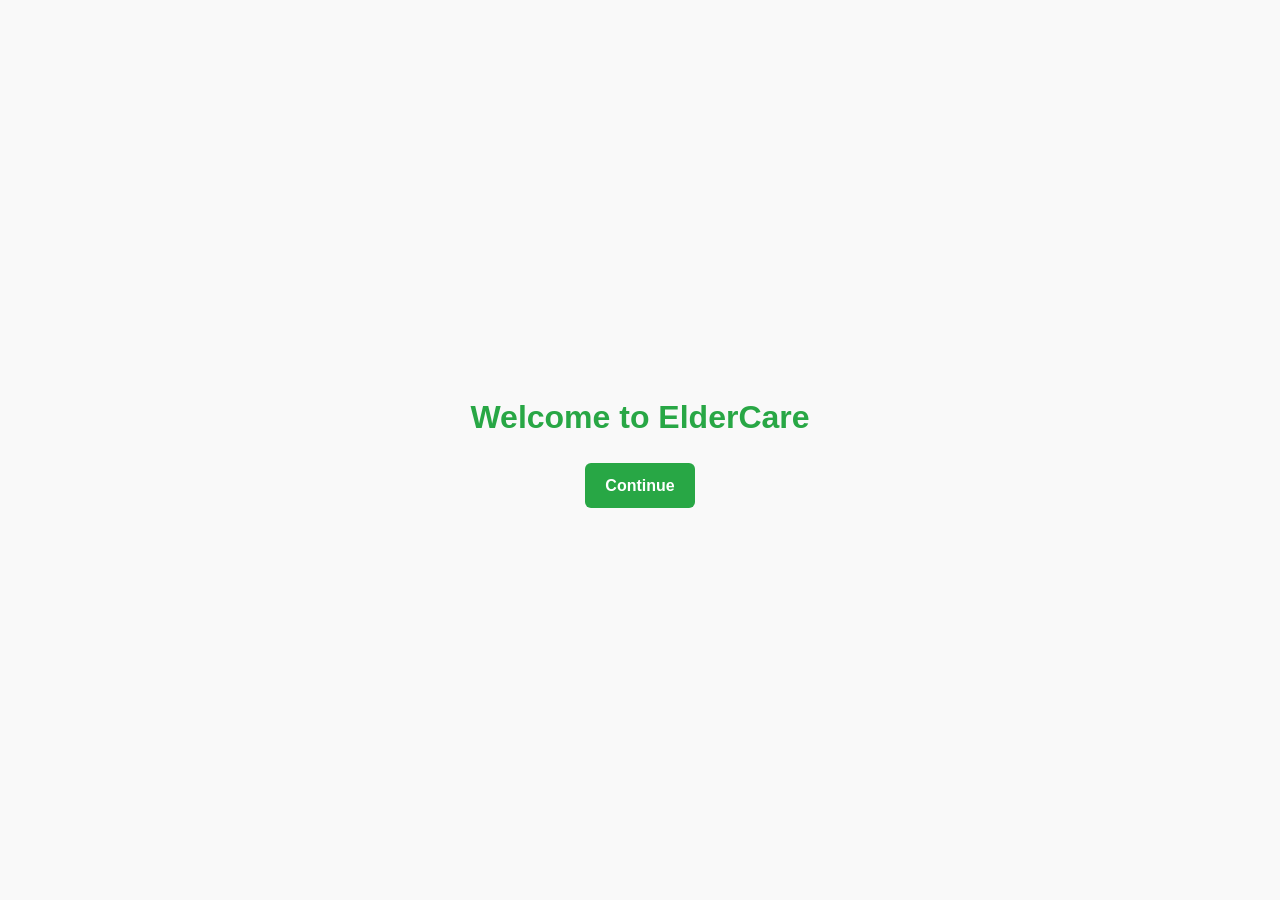
<file: index.html>
<!DOCTYPE html>
<html lang="en">
<head>
  <meta charset="UTF-8">
  <meta name="viewport" content="width=device-width, initial-scale=1.0">
  <title>Welcome - ElderCare</title>
  <link rel="stylesheet" href="style.css">
  <style>
    
    body {
      margin: 0;
      height: 100vh;
      display: flex;
      justify-content: center;
      align-items: center;
      text-align: center;
      font-family: Arial, sans-serif;
    }

    h1 {
      color: #28a745;
    }

    .container {
      display: flex;
      flex-direction: column;
      align-items: center;
      gap: 20px;
    }

    .btn {
      display: inline-block;
      padding: 10px 20px;
      background-color: #28a745;
      color: white;
      text-decoration: none;
      border-radius: 6px;
      font-weight: bold;
      transition: background-color 0.3s ease;
    }

    .btn:hover {
      background-color: #218838;
    }
  </style>
</head>
<body>
  <div class="container">
    <h1>Welcome to ElderCare</h1>
    <a href="profile.html" class="btn">Continue</a>
  </div>
</body>
</html>
</file>
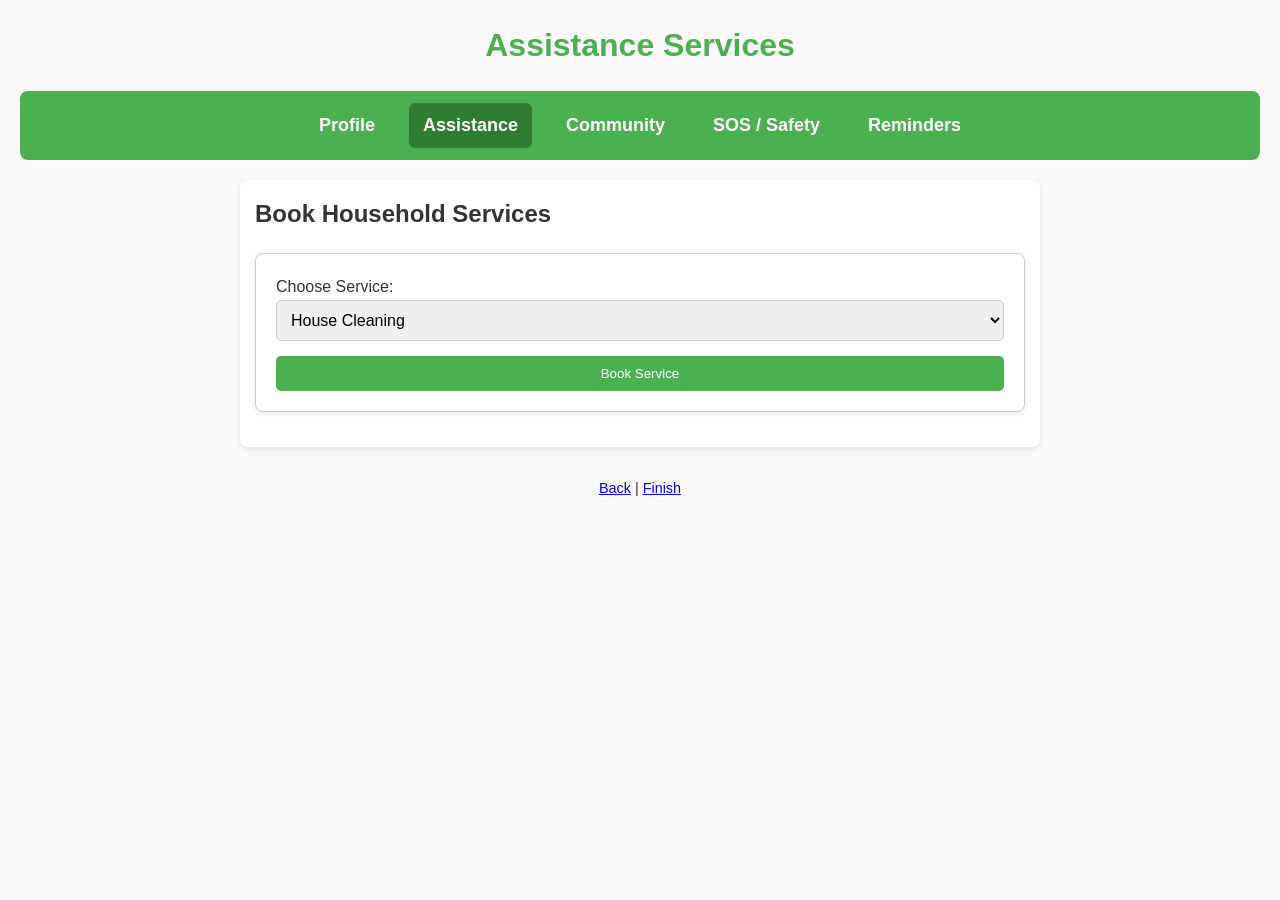
<file: assistance.html>
<!DOCTYPE html>
<html lang="en">
<head>
<meta charset="UTF-8">
<meta name="viewport" content="width=device-width,
initial-scale=1.0">
<title>Assistance - ElderCare</title>
<link rel="stylesheet" href="style.css">
</head>
<body>
<header><h1>Assistance Services</h1></header>
<nav>
<a href="profile.html">Profile</a>
<a href="assistance.html" class="active">Assistance</a>
<a href="community.html">Community</a>
<a href="safety.html">SOS / Safety</a>
<a href="reminder.html">Reminders</a>
</nav>
<main>
<section>
<h2>Book Household Services</h2>
<form id="form">
<label>Choose Service:
<select>
<option>House Cleaning</option>
<option>Cooking Assistance</option>
<option>Laundry Service</option>
<option>Grocery Delivery</option>
</select>
</label>
<button type="submit" class="btn">Book Service</button>
</form>
</section>
</main>
<footer>
<a href="Profile.html">Back</a> |
<a href="thanks.html">Finish</a>
</footer>
<script>
document.getElementById("form").addEventListener("submit",
function(event) {
event.preventDefault();
window.location.href = "community.html";
})
</script>
</body>
</html>
</file>
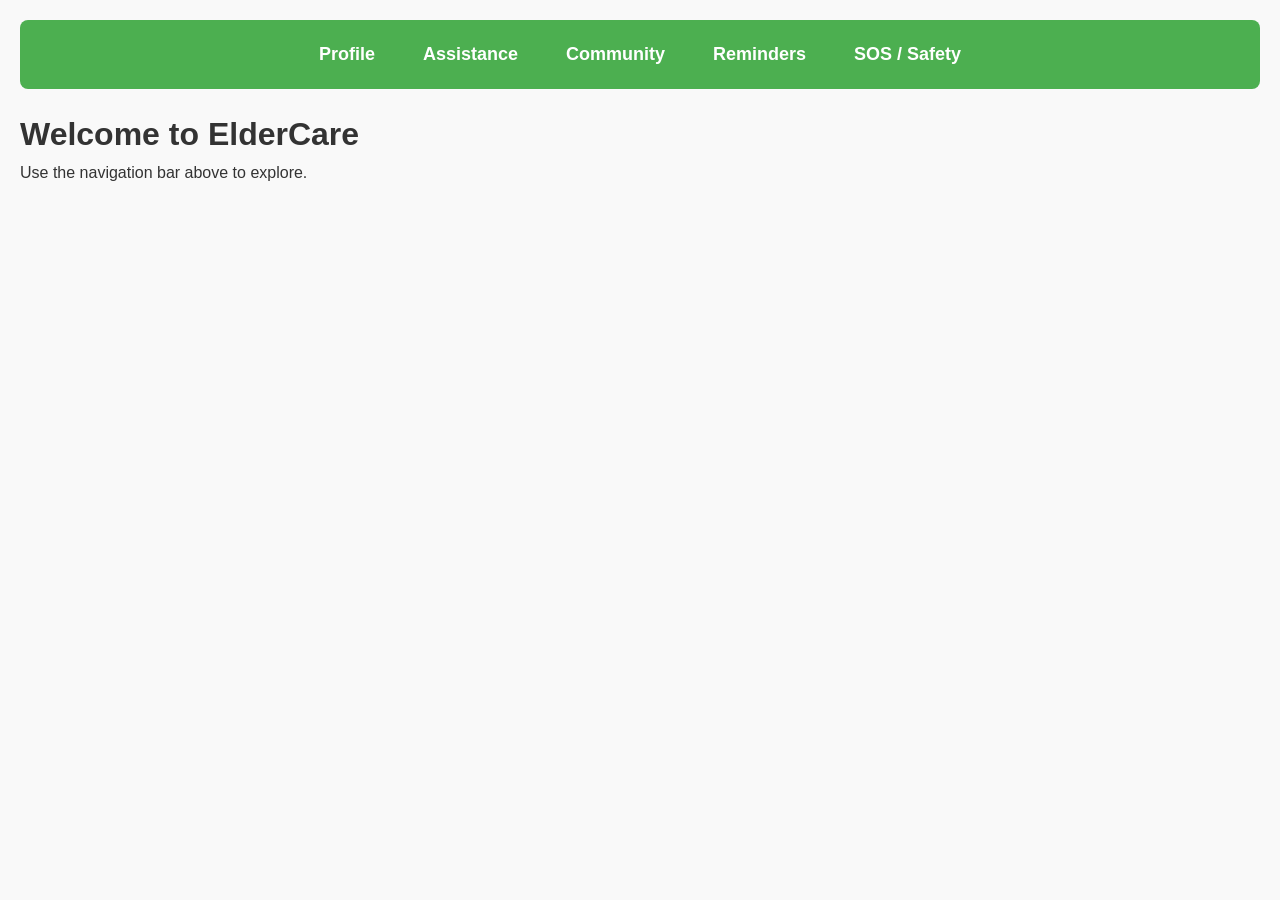
<file: navigationbar.html>
<!DOCTYPE html>
<html lang="en">
<head>
<meta charset="UTF-8">
<meta name="viewport" content="width=device-width,
initial-scale=1.0">
<title>ElderCare - Navigation Demo</title>
<link rel="stylesheet" href="style.css">
<style>
nav {
background: #4CAF50;
padding: 12px;
display: flex;
justify-content: center;
gap: 20px;
border-radius: 8px;
margin-bottom: 20px;
}
nav a {
color: white;
text-decoration: none;
font-size: 18px;
font-weight: bold;
padding: 8px 14px;
border-radius: 6px;
transition: background 0.3s;
}
nav a:hover { background: #45a049; }
</style>
</head>
<body>
<nav>
<a href="profile.html">Profile</a>
<a href="assistance.html">Assistance</a>
<a href="community.html">Community</a>
<a href="reminder.html">Reminders</a>
<a href="safety.html">SOS / Safety</a>
</nav>
<main>
<h1>Welcome to ElderCare</h1>
<p>Use the navigation bar above to explore.</p>
</main>
</body>
</html>
</file>
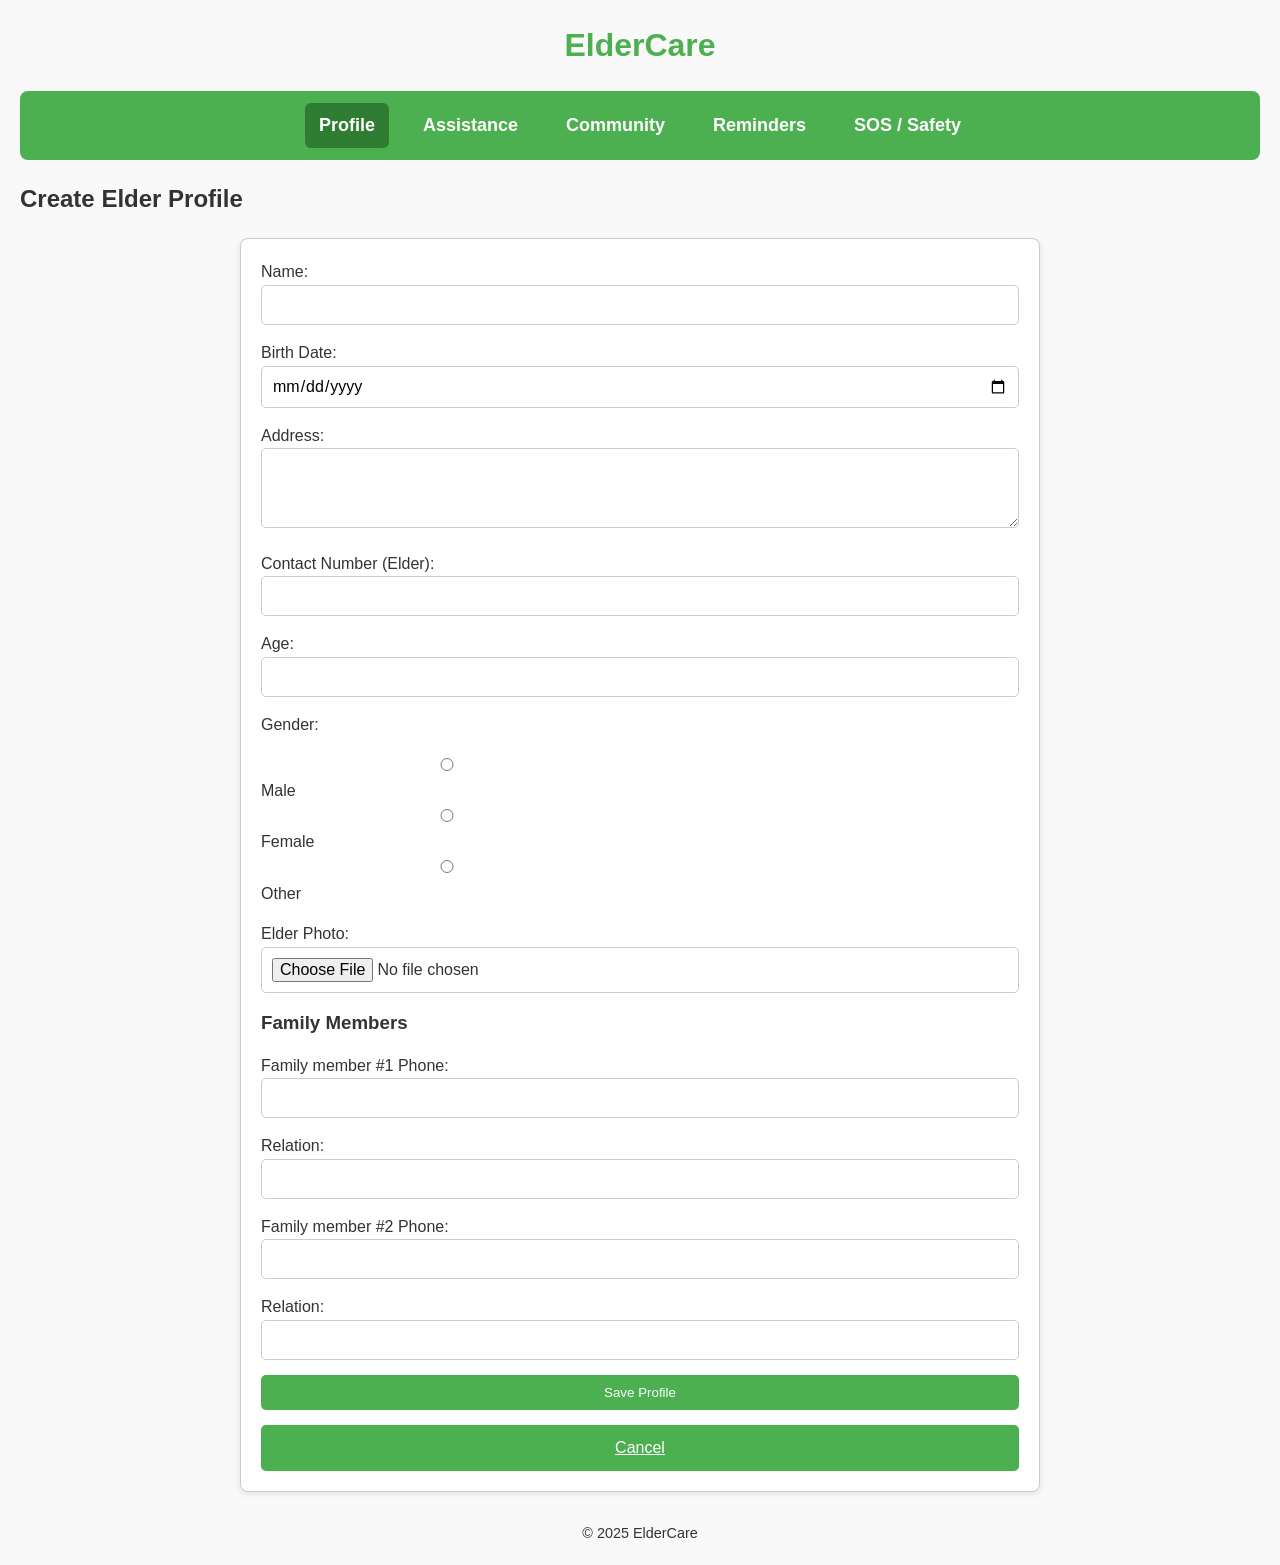
<file: profile.html>
<!DOCTYPE html>
<html lang="en">
<head>
<meta charset="UTF-8">
<meta name="viewport" content="width=device-width,
initial-scale=1.0">
<title>ElderCare - Profile</title>
<link rel="stylesheet" href="style.css">
</head>
<body>
<header><h1>ElderCare</h1></header>
<nav>
<a href="profile.html" class="active">Profile</a>
<a href="assistance.html">Assistance</a>
<a href="community.html">Community</a>
<a href="reminder.html">Reminders</a>
<a href="safety.html">SOS / Safety</a>
</nav>
<main>
<h2>Create Elder Profile</h2>
<form id="profileForm">
<label>Name:<input type="text" name="name" required></label>
<label>Birth Date:<input type="date" name="birthdate"
required></label>
<label>Address:<textarea name="address"></textarea></label>
<label>Contact Number (Elder):<input type="tel" name="contact"
required></label>
<label>Age:<input type="number" name="age" min="50"
required></label>
<label>Gender:</label>
<div>
<label><input type="radio" name="gender" value="Male">
Male</label>
<label><input type="radio" name="gender" value="Female">
Female</label>
<label><input type="radio" name="gender" value="Other">
Other</label>
</div>
<label>Elder Photo:<input type="file" name="photo"
accept="image/*"></label>
<h3>Family Members</h3>
<label>Family member #1 Phone:<input type="tel"
name="family1"></label>
<label>Relation:<input type="text" name="relation1"></label>
<label>Family member #2 Phone:<input type="tel"
name="family2"></label>
<label>Relation:<input type="text" name="relation2"></label>
<button type="submit" class="btn">Save Profile</button>
<a href="index.html" class="btn">Cancel</a>
</form>
</main>
<footer><p>© 2025 ElderCare</p></footer>
<script>
document.getElementById("profileForm").addEventListener("submit",
function(event) {
event.preventDefault();
const form = event.target;
// Save details to localStorage
localStorage.setItem("elderName", form.name.value);
localStorage.setItem("elderPhone", form.contact.value);
localStorage.setItem("birthdate", form.birthdate.value);
localStorage.setItem("address", form.address.value);
localStorage.setItem("age", form.age.value);
localStorage.setItem("gender", form.gender.value);
localStorage.setItem("family1", form.family1.value);
localStorage.setItem("relation1", form.relation1.value);
localStorage.setItem("family2", form.family2.value);
localStorage.setItem("relation2", form.relation2.value);
alert("✅ Profile saved successfully!");
window.location.href = "assistance.html";
});
</script>
</body>
</html>
</file>
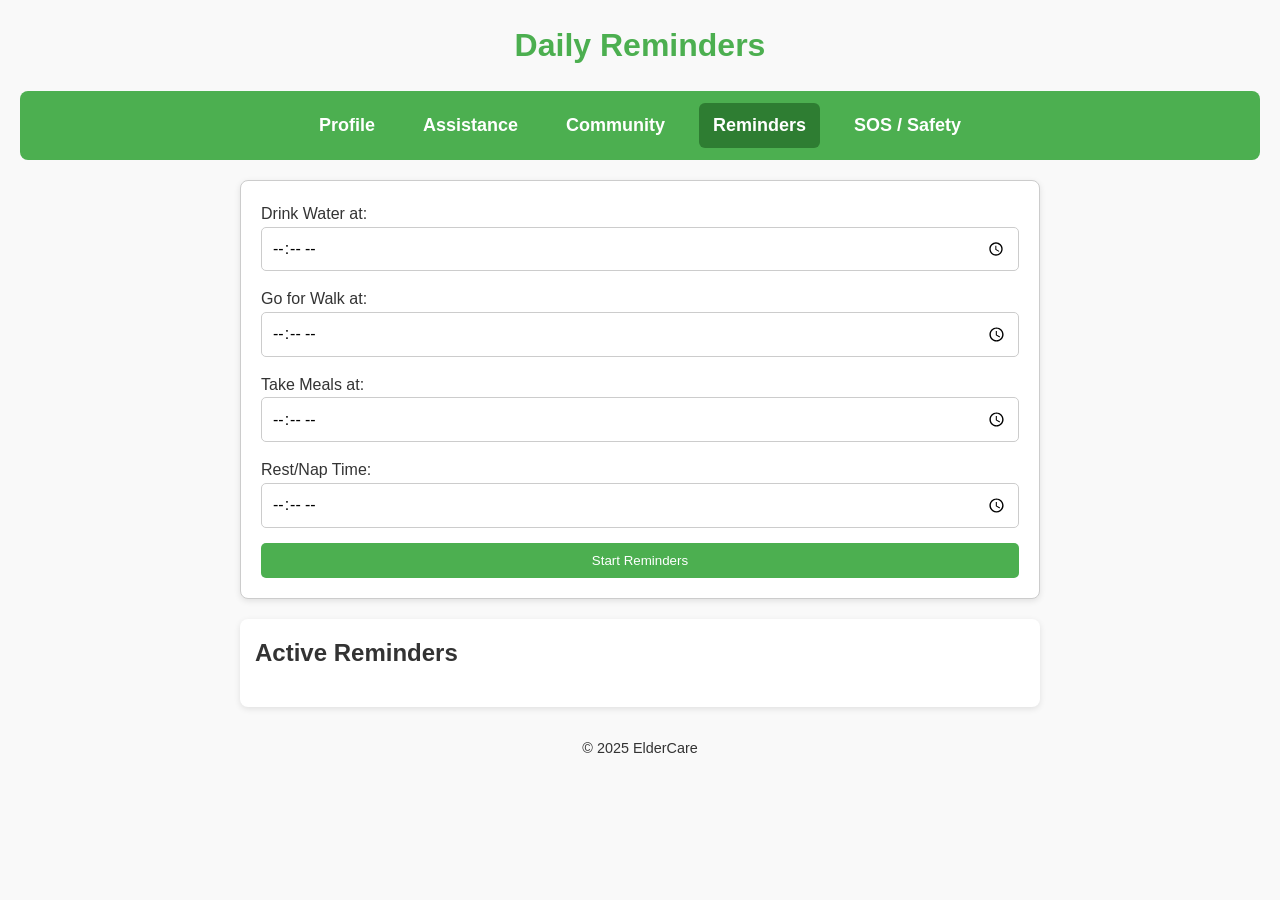
<file: reminder.html>
<!DOCTYPE html>
<html lang="en">
<head>
  <meta charset="UTF-8">
  <meta name="viewport" content="width=device-width, initial-scale=1.0">
  <title>ElderCare - Reminders</title>
  <link rel="stylesheet" href="style.css">
</head>
<body>
  <header><h1>Daily Reminders</h1></header>


  <nav>
    <a href="profile.html">Profile</a>
    <a href="assistance.html">Assistance</a>
    <a href="community.html">Community</a>
    <a href="reminder.html" class="active">Reminders</a>
    <a href="safety.html">SOS / Safety</a>
  </nav>


  <main>
    <form id="reminderForm">
      <label>Drink Water at: <input type="time" name="water"></label>
      <label>Go for Walk at: <input type="time" name="walk"></label>
      <label>Take Meals at: <input type="time" name="meals"></label>
      <label>Rest/Nap Time: <input type="time" name="rest"></label>
      <button type="submit" class="btn">Start Reminders</button>
    </form>


    <section>
      <h2> Active Reminders</h2>
      <ul id="reminderList"></ul>
    </section>
  </main>


  <footer><p>© 2025 ElderCare</p></footer>


  <script>
    const form = document.getElementById("reminderForm");
    const list = document.getElementById("reminderList");


    // Ask for notification permission
    window.onload = function () {
      if ("Notification" in window && Notification.permission !== "granted") {
        Notification.requestPermission();
      }
    };


    form.addEventListener("submit", (event) => {
      event.preventDefault();


      const reminders = {
        water: form.water.value,
        walk: form.walk.value,
        meals: form.meals.value,
        rest: form.rest.value
      };


      displayReminders(reminders);
      scheduleNotifications(reminders);
      alert(" Reminders have been set! You’ll get notifications at the chosen times.");
    });


    function displayReminders(reminders) {
      list.innerHTML = "";
      for (const [activity, time] of Object.entries(reminders)) {
        if (time) {
          const li = document.createElement("li");
          li.textContent = `${activity.toUpperCase()} → ${time}`;
          list.appendChild(li);
        }
      }
    }


    function scheduleNotifications(reminders) {
      for (const [activity, time] of Object.entries(reminders)) {
        if (!time) continue;


        const [hours, minutes] = time.split(":").map(Number);
        const now = new Date();
        const target = new Date();


        target.setHours(hours, minutes, 0, 0);


        
        if (target <= now) target.setDate(target.getDate() + 1);


        const delay = target - now; 

        setTimeout(() => {
          showNotification(activity);
          // Repeat every 24 hours
          setInterval(() => showNotification(activity), 24 * 60 * 60 * 1000);
        }, delay);
      }
    }


    function showNotification(activity) {
      if (Notification.permission === "granted") {
        new Notification(" ElderCare Reminder", {
          body: `It's time to ${activity.toUpperCase()}!`,
          icon: "https://cdn-icons-png.flaticon.com/512/1827/1827349.png"
        });
      } else {
        alert(`It's time to ${activity}!`);
      }
    }
  </script>
</body>
</html>
</file>
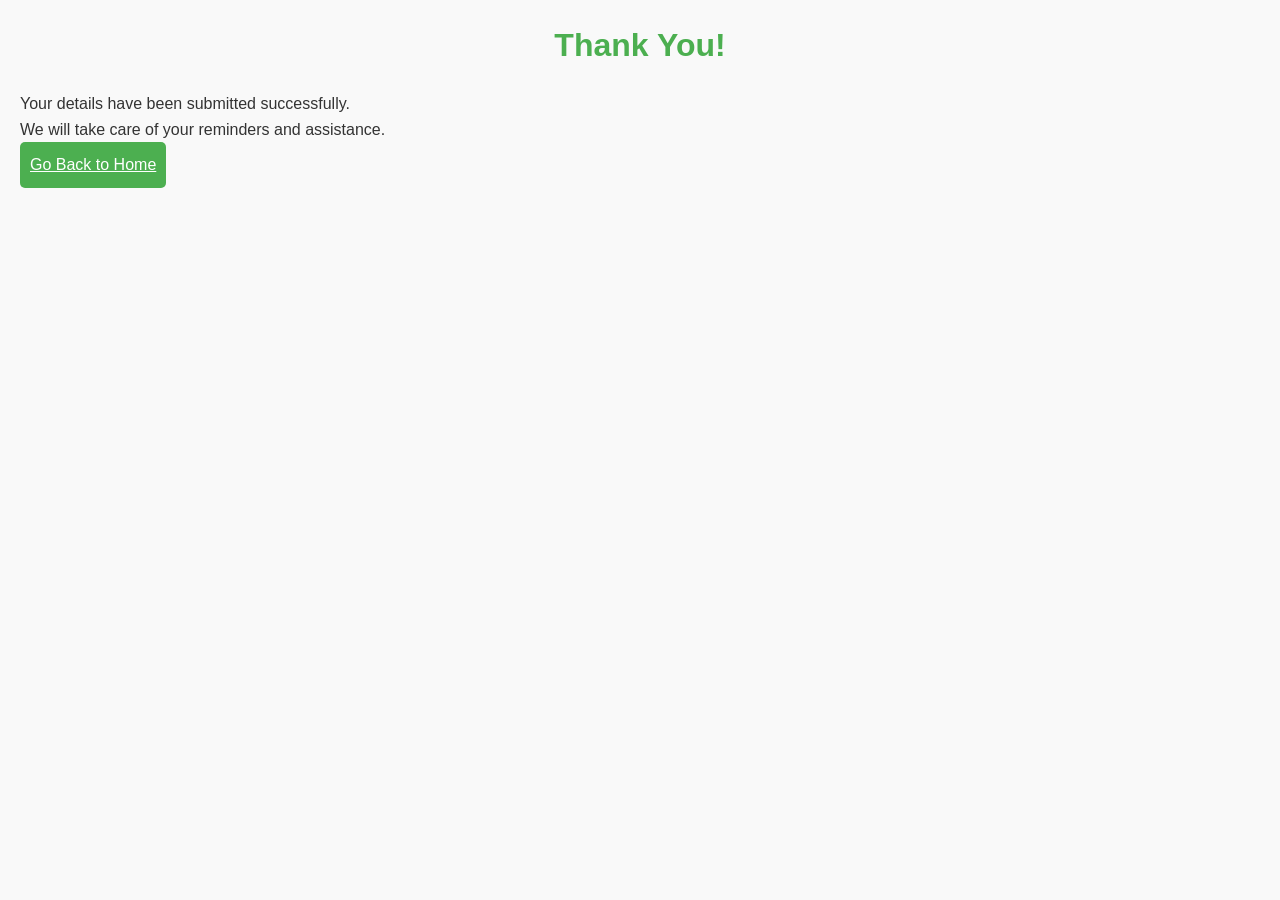
<file: thanks.html>
<!DOCTYPE html>
<html lang="en">
<head>
<meta charset="UTF-8">
<meta name="viewport" content="width=device-width,
initial-scale=1.0">
<title>Thank You - ElderCare</title>
<link rel="stylesheet" href="style.css">
</head>
<body>
<header><h1>Thank You!</h1></header>
<main>
<p>Your details have been submitted successfully.</p>
<p>We will take care of your reminders and assistance.</p>
<a href="index.html" class="btn">Go Back to Home</a>
</main>
</body>
</html>
</file>
<file: style.css>
:root {
  --primary: #4CAF50;
  --secondary: #388E3C;
  --danger: #e53935;
  --bg-light: #f9f9f9;
  --text-dark: #333;
  --border: #ccc;
  --shadow: rgba(0, 0, 0, 0.1);
}

* {
  margin: 0;
  padding: 0;
  box-sizing: border-box;
  font-family: Arial, Helvetica, sans-serif;
}

body {
  background-color: var(--bg-light);
  color: var(--text-dark);
  line-height: 1.6;
  padding: 20px;
}

header {
  text-align: center;
  margin-bottom: 20px;
}

header h1 {
  color: var(--primary);
  font-size: 2rem;
}

nav {
  background: var(--primary);
  padding: 12px;
  display: flex;
  justify-content: center;
  gap: 20px;
  border-radius: 8px;
  margin-bottom: 20px;
}

nav a {
  color: white;
  text-decoration: none;
  font-size: 18px;
  font-weight: bold;
  padding: 8px 14px;
  border-radius: 6px;
  transition: 0.3s;
}

nav a:hover {
  background: var(--secondary);
}

nav a.active {
  background: #2e7d32;
}

form {
  background: white;
  padding: 20px;
  border: 1px solid var(--border);
  border-radius: 8px;
  box-shadow: 0 2px 6px var(--shadow);
  margin: 20px auto;
  max-width: 800px;

  display: grid;
  grid-template-columns: 1fr 1fr;
  gap: 15px;
}

form label,
form h2,
form h3 {
  grid-column: span 2;
}

input,
select,
textarea {
  width: 100%;
  padding: 10px;
  border: 1px solid var(--border);
  border-radius: 5px;
  font-size: 1rem;
}

textarea {
  resize: vertical;
  min-height: 80px;
}


.btn {
  grid-column: span 2;
  display: inline-block;
  padding: 10px;
  background: var(--primary);
  color: white;
  border: none;
  border-radius: 5px;
  text-align: center;
  cursor: pointer;
  transition: 0.3s;
}

.btn:hover {
  background: var(--secondary);
}


.btn-sos {
  background: var(--danger);
}

.btn-sos:hover {
  background: #b71c1c;
}


section {
  max-width: 800px;
  margin: 20px auto;
  background: white;
  padding: 15px;
  border-radius: 8px;
  box-shadow: 0 2px 6px var(--shadow);
}

ul {
  margin: 10px 0 20px 20px;
}


footer {
  text-align: center;
  margin-top: 30px;
  font-size: 0.9rem;
}

@media (max-width: 600px) {
  form {
    grid-template-columns: 1fr;
  }

  nav {
    flex-direction: column;
    align-items: center;
  }

  .btn {
    width: 100%;
  }
}
</file>
